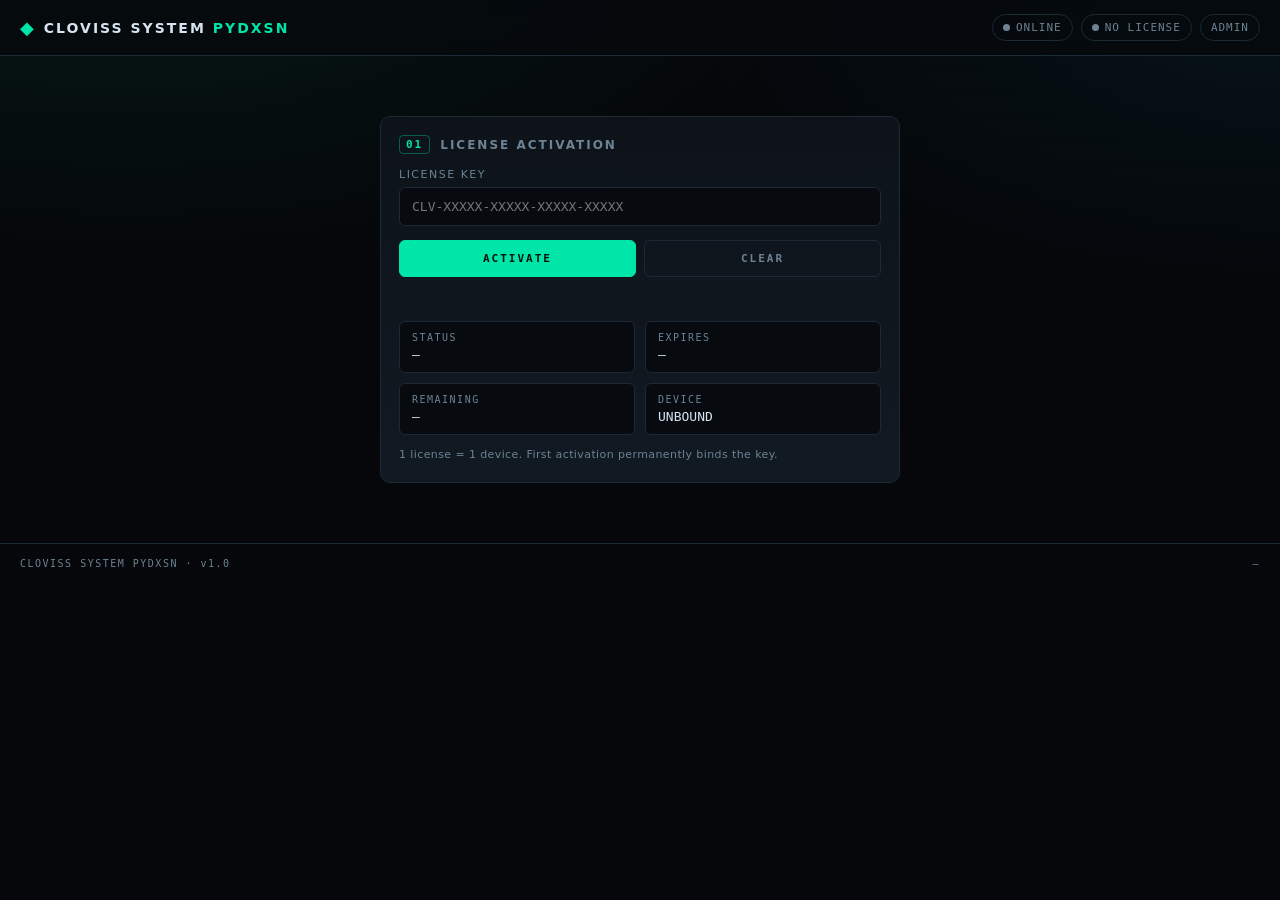
<file: frontend/index.html>
<!DOCTYPE html>
<html lang="en">
<head>
<meta charset="UTF-8" />
<meta name="viewport" content="width=device-width, initial-scale=1, viewport-fit=cover" />
<title>CLOVISS SYSTEM PYDXSN</title>
<link rel="stylesheet" href="style.css" />
<style>
  /* ===== КІЛТ ЖАЗБАЙЫНША ҚАЛҒАНЫ КӨРІНБЕЙДІ ===== */
  body.locked #searchPanel,
  body.locked #outputPanel {
    display: none !important;
  }
  body.locked .grid {
    grid-template-columns: 1fr;
    max-width: 560px;
    margin: 40px auto;
  }
  body:not(.locked) #licensePanel {
    display: none;
  }
  body:not(.locked) #btnReset {
    display: inline-flex !important;
  }
  .license-msg {
    margin-top: 12px;
    font-family: var(--mono);
    font-size: 11px;
    letter-spacing: .5px;
    min-height: 16px;
  }
  .license-msg.ok { color: var(--accent); }
  .license-msg.err { color: var(--danger); }
</style>
</head>
<body class="locked">
<div class="scanline"></div>

<header class="topbar">
  <div class="brand">
    <span class="glyph">◆</span>
    <h1>CLOVISS SYSTEM <span class="accent">PYDXSN</span></h1>
  </div>
  <div class="status-cluster">
    <span class="pill" id="sysStatus"><span class="dot"></span> ONLINE</span>
    <span class="pill" id="licStatusPill"><span class="dot"></span> NO LICENSE</span>
    <button class="pill link" id="btnReset" style="display:none; cursor:pointer; background:transparent; font-family:var(--mono);">SIGN OUT</button>
    <a class="pill link" href="admin.html">ADMIN</a>
  </div>
</header>

<main class="grid">

  <!-- LICENSE PANEL -->
  <section class="panel" id="licensePanel">
    <h2><span class="num">01</span> LICENSE ACTIVATION</h2>

    <label for="licKey">License Key</label>
    <input id="licKey" type="text" placeholder="CLV-XXXXX-XXXXX-XXXXX-XXXXX" autocomplete="off" spellcheck="false" />

    <div class="btnrow">
      <button id="btnActivate" class="btn primary">ACTIVATE</button>
      <button id="btnClearLic" class="btn ghost">CLEAR</button>
    </div>

    <div class="license-msg" id="licMsg"></div>

    <div class="stats">
      <div class="stat"><span class="k">STATUS</span><span class="v" id="licState">—</span></div>
      <div class="stat"><span class="k">EXPIRES</span><span class="v" id="licExpires">—</span></div>
      <div class="stat"><span class="k">REMAINING</span><span class="v" id="licRemaining">—</span></div>
      <div class="stat"><span class="k">DEVICE</span><span class="v" id="devState">UNBOUND</span></div>
    </div>

    <p class="hint">1 license = 1 device. First activation permanently binds the key.</p>
  </section>

  <!-- SEARCH PANEL -->
  <section class="panel" id="searchPanel">
    <h2><span class="num">02</span> SEARCH</h2>

    <label for="searchType">Search Type</label>
    <select id="searchType">
      <option value="number">NUMBER — phone number lookup</option>
      <option value="vks">VKS — VK lookup</option>
      <option value="sherlock">SHERLOCK — Telegram / username</option>
    </select>

    <label for="query">Query =</label>
    <input id="query" type="text" placeholder="e.g. 77001234567" autocomplete="off" spellcheck="false" />

    <label for="page">Page</label>
    <input id="page" type="number" min="1" value="1" />

    <div class="btnrow">
      <button id="btnSearch" class="btn primary">SEARCH</button>
      <button id="btnClearSearch" class="btn ghost">CLEAR</button>
    </div>

    <div class="btnrow small">
      <button id="btnMe" class="btn ghost wide">ACCOUNT / KEY INFO</button>
    </div>
  </section>

  <!-- OUTPUT PANEL -->
  <section class="panel terminal-panel" id="outputPanel">
    <h2>
      <span class="num">03</span> OUTPUT
      <span class="term-actions">
        <button class="mini" id="btnCopy">COPY</button>
        <button class="mini" id="btnClearOut">CLEAR</button>
      </span>
    </h2>

    <div class="terminal" id="terminal">
      <div class="term-line muted">[cloviss] ready.</div>
    </div>

    <div class="progress" id="progress"><div class="bar"></div></div>
  </section>

</main>

<footer class="foot">
  <span>CLOVISS SYSTEM PYDXSN · v1.0</span>
  <span id="buildInfo">—</span>
</footer>

<script>
(function(){
  const API_BASE_URL = "https://eraskye-dox.onrender.com";
  const LS_KEY  = 'cloviss_active_key';
  const LS_DATA = 'cloviss_lic_data';
  const DEVICE_KEY = 'cloviss_device_id';

  const $ = (id) => document.getElementById(id);

  function getDeviceId() {
    let id = localStorage.getItem(DEVICE_KEY);
    if (!id) {
      id = (crypto.randomUUID && crypto.randomUUID()) ||
           ("dev-" + Date.now() + "-" + Math.random().toString(36).slice(2, 10));
      localStorage.setItem(DEVICE_KEY, id);
    }
    return id;
  }

  function setMsg(text, type){
    const el = $('licMsg');
    if(!el) return;
    el.textContent = text || '';
    el.className = 'license-msg' + (type ? ' ' + type : '');
  }

  function unlock(data){
    document.body.classList.remove('locked');
    const pill = $('licStatusPill');
    if(pill){ pill.className = 'pill ok'; pill.innerHTML = '<span class="dot"></span> LICENSED'; }
    const ls = $('licState'); if(ls){ ls.textContent = 'ACTIVE'; ls.className = 'v ok'; }
    const ds = $('devState'); if(ds){ ds.textContent = 'BOUND';  ds.className = 'v ok'; }
    if(data){
      if(data.expires_at) $('licExpires').textContent = data.expires_at.replace('T',' ').replace('+00:00',' UTC');
      if(typeof data.remaining_seconds === 'number') $('licRemaining').textContent = fmtDur(data.remaining_seconds);
    }
    const btnReset = $('btnReset'); if(btnReset) btnReset.style.display = 'inline-flex';
  }

  function lock(){
    document.body.classList.add('locked');
    const pill = $('licStatusPill');
    if(pill){ pill.className = 'pill err'; pill.innerHTML = '<span class="dot"></span> NO LICENSE'; }
    const btnReset = $('btnReset'); if(btnReset) btnReset.style.display = 'none';
  }

  function isValidFormat(key){
    return /^CLV-[A-Z0-9]{5}-[A-Z0-9]{5}-[A-Z0-9]{5}-[A-Z0-9]{5}$/i.test(key.trim());
  }

  function fmtDur(sec){
    if(sec == null || sec < 0) return '—';
    const d = Math.floor(sec/86400), h = Math.floor((sec%86400)/3600);
    const m = Math.floor((sec%3600)/60), s Math.floor(sec%60);
    if(d>0) return d+'d '+h+'h '+m+'m';
    if(h>0) return h+'h '+m+'m '+s+'s';
    if(m>0) return m+'m '+s+'s';
    return s+'s';
  }

  // ---- Terminal helpers ----
  function term(line, cls){
    const t = $('terminal');
    if(!t) return;
    const d = document.createElement('div');
    d.className = 'term-line' + (cls ? ' ' + cls : '');
    d.textContent = line;
    t.appendChild(d);
    t.scrollTop = t.scrollHeight;
  }

  // ---- Start: check saved license ----
  const saved = localStorage.getItem(LS_KEY);
  if(saved){
    try { unlock(JSON.parse(localStorage.getItem(LS_DATA) || 'null')); } catch(e){ unlock(null); }
    // Optionally re-verify with server
    checkLicense(true);
  } else {
    lock();
  }

  // ---- ACTIVATE ----
  const btnActivate = $('btnActivate');
  if(btnActivate){
    btnActivate.addEventListener('click', async () => {
      const key = ($('licKey').value || '').trim().toUpperCase();
      if(!key){ setMsg('Кілтті енгізіңіз', 'err'); return; }
      if(!isValidFormat(key)){ setMsg('Қате формат. Мысалы: CLV-AAAAA-BBBBB-CCCCC-DDDDD', 'err'); return; }

      setMsg('Тексеру жүріп жатыр...', '');
      btnActivate.disabled = true;

      try {
        const res = await fetch(API_BASE_URL + '/api/license/check', {
          method: 'POST',
          headers: {'Content-Type': 'application/json'},
          body: JSON.stringify({ key, device_id: getDeviceId() })
        });
        const json = await res.json();
        btnActivate.disabled = false;

        if(res.ok && json.ok){
          localStorage.setItem-check(LS_KEY, key);
          localStorage.setItem(LS_DATA, JSON.stringify(json));
          setMsg('Кілт қабылданды ✓', 'ok');
          setTimeout(() => unlock(json), 400);
        } else {
          setMsg(json.error || json.status || 'Кілт жарамсыз', 'err');
        }
      } catch(e){
        btnActivate.disabled = false;
        setMsg('Желі қатесі: ' + e.message, 'err');
      }
    });
  }

  // ---- Re saved license ----
  async function checkLicense(silent){
    const key = (localStorage.getItem(LS_KEY) || '').trim();
    if(!key) return false;
    try {
      const res = await fetch(API_BASE_URL + '/api/license/check', {
        method: 'POST',
        headers: {'Content-Type': 'application/json'},
        body: JSON.stringify({ key, device_id: getDeviceId() })
      });
      const json = await res.json();
      if(json.ok){
        localStorage.setItem(LS_DATA, JSON.stringify(json));
        unlock(json);
        return true;
      } else {
        if(!silent) setMsg(json.error || 'Кілт жарамсыз', 'err');
        return false;
      }
    } catch(e){ return false; }
  }

  // ---- CLEAR ----
  const btnClearLic = $('btnClearLic');
  if(btnClearLic){
    btnClearLic.addEventListener('click', () => {
      $('licKey').value = '';
      setMsg('');
    });
  }

  // ---- SIGN OUT ----
  const btnReset = $('btnReset');
  if(btnReset){
    btnReset.addEventListener('click', () => {
      localStorage.removeItem(LS_KEY);
      localStorage.removeItem(LS_DATA);
      location.reload();
    });
  }

  // ---- SEARCH ----
  const btnSearch = $('btnSearch');
  if(btnSearch){
    btnSearch.addEventListener('click', async () => {
      const key = (localStorage.getItem(LS_KEY) || '').trim();
      if(!key){ term('[!] Алдымен кілтті енгізіңіз', 'err'); return; }

      const type = $('searchType').value;
      const q = ($('query').value || '').trim();
      const page = parseInt($('page').value || '1', 10);
      if(!q){ term('[!] Сұраныс енгізіңіз', 'err'); return; }

      term('> ' + type.toUpperCase() + ' :: ' + q, 'info');
      term('[*] Сұраныс жіберілуде...', 'muted');
      btnSearch.disabled = true;

      try {
        const res = await fetch(API_BASE_URL + '/api/search', {
          method: 'POST',
          headers: {'Content-Type': 'application/json'},
          body: JSON.stringify({ key, device_id: getDeviceId(), type, query: q, page })
        });
        const json = await res.json();
        btnSearch.disabled = false;

        if(res.ok && json.ok){
          term('[+] Нәтиже алынды', 'ok');
          term(typeof json.data === 'string' ? json.data : JSON.stringify(json.data, null, 2));
        } else {
          term('[!] ' + (json.error || ('HTTP ' + res.status)), 'err');
          if(json.detail) term(JSON.stringify(json.detail, null, 2));
        }
      } catch(e){
        btnSearch.disabled = false;
        term('[!] Желі қатесі: ' + e.message, 'err');
      }
    });
  }

  const btnClearSearch = $('btnClearSearch');
  if(btnClearSearch){
    btnClearSearch.addEventListener('click', () => {
      $('query').value = '';
      $('page').value = '1';
    });
  }

  // ---- ACCOUNT / ME ----
  const btnMe = $('btnMe');
  if(btnMe){
    btnMe.addEventListener('click', async () => {
      const key = (localStorage.getItem(LS_KEY) || '').trim();
      if(!key){ term('[!] Алдымен кілтті енгізіңіз', 'err'); return; }
      term('[*] Аккаунт ақпараты сұралуда...', 'muted');
      try {
        const res = await fetch(API_BASE_URL + '/api/account/me', {
          method: 'POST',
          headers: {'Content-Type': 'application/json'},
          body: JSON.stringify({ key, device_id: getDeviceId() })
        });
        const json = await res.json();
        if(res.ok && json.ok){
          term('[+] Аккаунт:', 'ok');
          term(typeof json.data === 'string' ? json.data : JSON.stringify(json.data, null, 2));
        } else {
          term('[!] ' + (json.error || ('HTTP ' + res.status)), 'err');
        }
      } catch(e){
        term('[!] Желі қатесі: ' + e.message, 'err');
      }
    });
  }

  // ---- Terminal actions ----
  const btnClearOut = $('btnClearOut');
  if(btnClearOut){
    btnClearOut.addEventListener('click', () => {
      const t = $('terminal');
      if(t){ t.innerHTML = '<div class="term-line muted">[cloviss] ready.</div>'; }
    });
  }

  const btnCopy = $('btnCopy');
  if(btnCopy){
    btnCopy.addEventListener('click', () => {
      const t = $('terminal');
      if(!t) return;
      navigator.clipboard.writeText(t.innerText).catch(()=>{});
    });
  }

  // ---- Health check ----
  (async () => {
    try {
      const r = await fetch(API_BASE_URL + '/api/health');
      const h = await r.json();
      const s = $('sysStatus');
      if(s){ s.className = 'pill ok'; s.innerHTML = '<span class="dot"></span> ONLINE'; }
      const bi = $('buildInfo');
      if(bi){ bi.textContent = h.api_configured ? 'API CONFIGURED' : 'API KEY MISSING'; }
    } catch {
      const s = $('sysStatus');
      if(s){ s.className = 'pill err'; s.innerHTML = '<span class="dot"></span> OFFLINE'; }
    }
  })();

})();
</script>
</body>
</html>
</file>
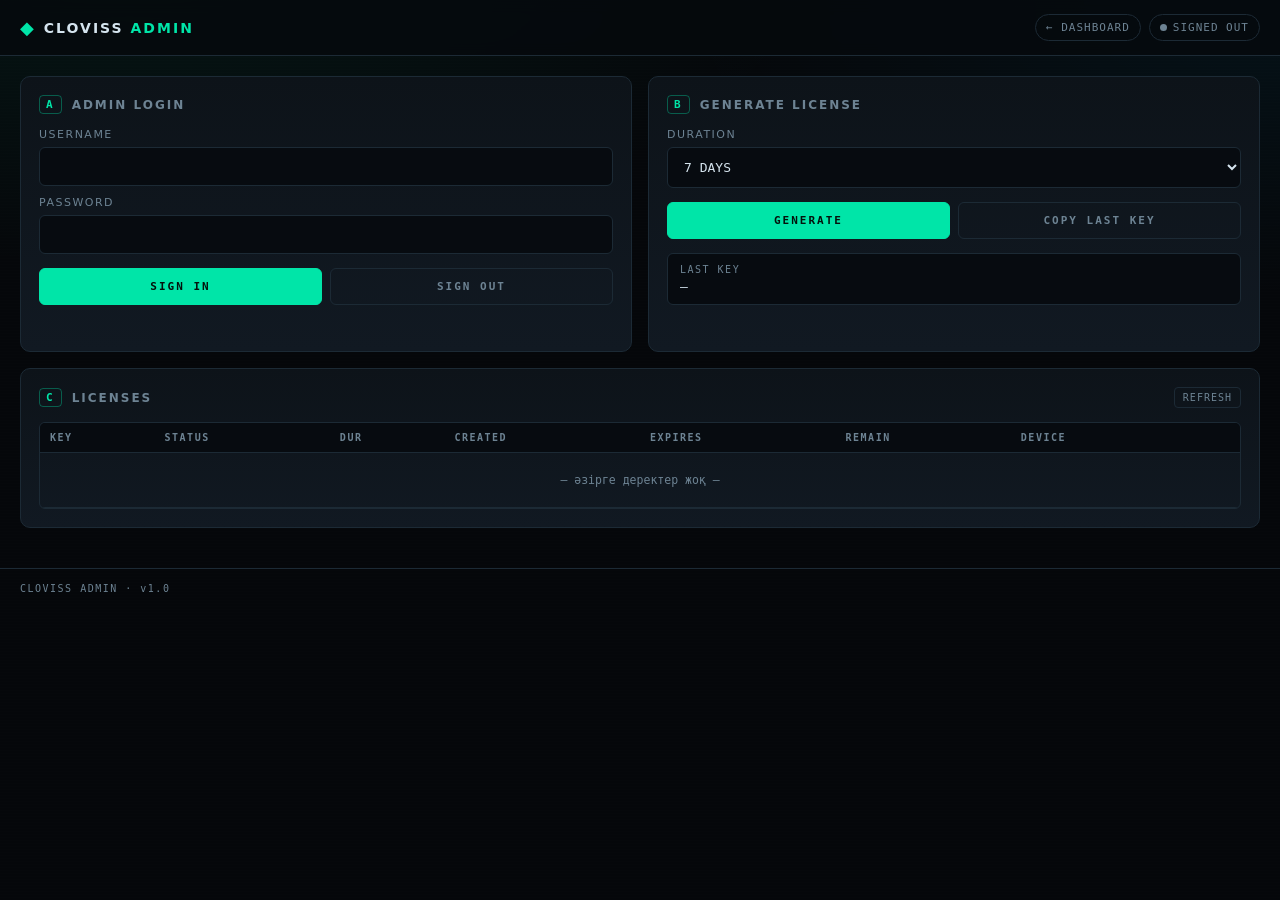
<file: frontend/admin.html>
<!DOCTYPE html>
<html lang="en">
<head>
<meta charset="UTF-8" />
<meta name="viewport" content="width=device-width, initial-scale=1, viewport-fit=cover" />
<title>CLOVISS · ADMIN</title>
<link rel="stylesheet" href="style.css" />
</head>
<body>
<div class="scanline"></div>

<header class="topbar">
  <div class="brand">
    <span class="glyph">◆</span>
    <h1>CLOVISS <span class="accent">ADMIN</span></h1>
  </div>
  <div class="status-cluster">
    <a class="pill link" href="index.html">← DASHBOARD</a>
    <span class="pill" id="adminState"><span class="dot"></span> SIGNED OUT</span>
  </div>
</header>

<main class="grid">

  <section class="panel" id="loginPanel">
    <h2><span class="num">A</span> ADMIN LOGIN</h2>
    <label for="au">Username</label>
    <input id="au" type="text" autocomplete="username" />
    <label for="ap">Password</label>
    <input id="ap" type="password" autocomplete="current-password" />
    <div class="btnrow">
      <button id="btnLogin" class="btn primary">SIGN IN</button>
      <button id="btnLogout" class="btn ghost">SIGN OUT</button>
    </div>
    <div class="license-msg" id="adminMsg"></div>
  </section>

  <section class="panel">
    <h2><span class="num">B</span> GENERATE LICENSE</h2>
    <label for="duration">Duration</label>
    <select id="duration">
      <option value="1">1 DAY</option>
      <option value="3">3 DAYS</option>
      <option value="7" selected>7 DAYS</option>
      <option value="30">30 DAYS</option>
    </select>
    <div class="btnrow">
      <button id="btnGen" class="btn primary">GENERATE</button>
      <button id="btnCopyKey" class="btn ghost">COPY LAST KEY</button>
    </div>
    <div class="stat big"><span class="k">LAST KEY</span><span class="v" id="lastKey">—</span></div>
  </section>

  <section class="panel span-2">
    <h2>
      <span class="num">C</span> LICENSES
      <span class="term-actions"><button class="mini" id="btnRefresh">REFRESH</button></span>
    </h2>
    <div class="table-wrap">
      <table class="tbl" id="licTable">
        <thead>
          <tr>
            <th>KEY</th><th>STATUS</th><th>DUR</th><th>CREATED</th>
            <th>EXPIRES</th><th>REMAIN</th><th>DEVICE</th><th></th>
          </tr>
        </thead>
        <tbody id="licTbody">
          <tr><td colspan="8" style="text-align:center;color:var(--muted);padding:20px;">— әзірге деректер жоқ —</td></tr>
        </tbody>
      </table>
    </div>
  </section>

</main>

<footer class="foot"><span>CLOVISS ADMIN · v1.0</span></footer>

<script>
(function(){
  const $ = (id) => document.getElementById(id);
  const BACKEND = ''; // Кейінірек Render сілтемесін қоямыз

  function setMsg(text, type){
    const el = $('adminMsg');
    if(!el) return;
    el.textContent = text || '';
    el.className = 'license-msg' + (type ? ' ' + type : '');
  }

  // ===== LOGIN =====
  const btnLogin = $('btnLogin');
  if(btnLogin){
    btnLogin.addEventListener('click', async () => {
      const u = ($('au').value || '').trim();
      const p = ($('ap').value || '').trim();
      if(!u || !p){ setMsg('Логин мен құпиясөзді енгізіңіз', 'err'); return; }

      setMsg('Кіру...', '');
      btnLogin.disabled = true;
      await new Promise(r => setTimeout(r, 500));
      btnLogin.disabled = false;

      const pill = $('adminState');
      pill.className = 'pill ok';
      pill.innerHTML = '<span class="dot"></span> SIGNED IN';
      setMsg('Сәтті кірдіңіз ✓', 'ok');
    });
  }

  // ===== LOGOUT =====
  const btnLogout = $('btnLogout');
  if(btnLogout){
    btnLogout.addEventListener('click', () => {
      $('au').value = '';
      $('ap').value = '';
      const pill = $('adminState');
      pill.className = 'pill';
      pill.innerHTML = '<span class="dot"></span> SIGNED OUT';
      setMsg('Шықтыңыз', '');
    });
  }

  // ===== GENERATE =====
  const btnGen = $('btnGen');
  if(btnGen){
    btnGen.addEventListener('click', async () => {
      const dur = $('duration').value;
      btnGen.disabled = true;

      function rnd(len){
        const chars = 'ABCDEFGHJKLMNPQRSTUVWXYZ23456789';
        let s = '';
        for(let i=0;i<len;i++) s += chars[Math.floor(Math.random()*chars.length)];
        return s;
      }
      const key = `CLV-${rnd(5)}-${rnd(5)}-${rnd(5)}-${rnd(5)}`;

      await new Promise(r => setTimeout(r, 500));
      $('lastKey').textContent = key;
      $('lastKey').className = 'v ok';
      btnGen.disabled = false;

      // Кестеге қосу
      const tbody = $('licTbody');
      if(tbody.querySelector('td[colspan]')) tbody.innerHTML = '';
      const tr = document.createElement('tr');
      const now = new Date().toISOString().slice(0,10);
      tr.innerHTML = `
        <td>${key}</td>
        <td class="s-unused">UNUSED</td>
        <td>${dur}d</td>
        <td>${now}</td>
        <td>—</td>
        <td>—</td>
        <td>—</td>
        <td class="act"><button class="danger" onclick="this.closest('tr').remove()">DEL</button></td>
      `;
      tbody.prepend(tr);
    });
  }

  // ===== COPY LAST KEY =====
  const btnCopyKey = $('btnCopyKey');
  if(btnCopyKey){
    btnCopyKey.addEventListener('click', () => {
      const k = $('lastKey').textContent;
      if(k && k !== '—') navigator.clipboard.writeText(k).catch(()=>{});
    });
  }

  // ===== REFRESH =====
  const btnRefresh = $('btnRefresh');
  if(btnRefresh){
    btnRefresh.addEventListener('click', () => {
      setMsg('Жаңартылды', 'ok');
      setTimeout(() => setMsg(''), 1500);
    });
  }
})();
</script>
</body>
</html>
</file>
<file: frontend/style.css>
:root{
  --bg:#05070a;
  --bg-2:#0a0f14;
  --panel:#0d1319;
  --panel-2:#111922;
  --border:#1c2a35;
  --text:#d5e4ee;
  --muted:#6d8393;
  --accent:#00e5a8;
  --accent-2:#00c2ff;
  --danger:#ff4d6a;
  --warn:#ffb547;
  --radius:10px;
  --mono: "JetBrains Mono", "Fira Code", ui-monospace, Menlo, Consolas, monospace;
  --sans: "Inter", system-ui, -apple-system, "Segoe UI", Roboto, sans-serif;
}

*{box-sizing:border-box}
html,body{margin:0;padding:0;background:var(--bg);color:var(--text);font-family:var(--sans);min-height:100%}
body{
  background:
    radial-gradient(1200px 600px at 10% -10%, rgba(0,229,168,.08), transparent 60%),
    radial-gradient(1000px 500px at 100% 0%, rgba(0,194,255,.06), transparent 60%),
    var(--bg);
  background-attachment: fixed;
}

.scanline{
  position:fixed;inset:0;pointer-events:none;z-index:1;
  background:repeating-linear-gradient(180deg, rgba(255,255,255,.015) 0 1px, transparent 1px 3px);
  mix-blend-mode: overlay;
}

a{color:inherit;text-decoration:none}

.topbar{
  position:sticky;top:0;z-index:5;
  display:flex;justify-content:space-between;align-items:center;
  padding:14px 20px;gap:10px;
  border-bottom:1px solid var(--border);
  background:rgba(6,10,14,.85);
  backdrop-filter: blur(8px);
}
.brand{display:flex;align-items:center;gap:10px;min-width:0}
.brand .glyph{color:var(--accent);font-size:18px}
.brand h1{font-size:14px;letter-spacing:2px;margin:0;font-weight:600;white-space:nowrap;overflow:hidden;text-overflow:ellipsis}
.accent{color:var(--accent)}

.status-cluster{display:flex;gap:8px;flex-wrap:wrap;justify-content:flex-end}
.pill{
  font-family:var(--mono);font-size:11px;letter-spacing:1px;
  border:1px solid var(--border);border-radius:999px;
  padding:6px 10px;color:var(--muted);
  display:inline-flex;align-items:center;gap:6px;
  background:transparent;cursor:pointer;
}
.pill.link:hover{border-color:var(--accent);color:var(--accent)}
.dot{width:7px;height:7px;border-radius:50%;background:var(--muted)}
.pill.ok .dot{background:var(--accent);box-shadow:0 0 8px var(--accent)}
.pill.err .dot{background:var(--danger);box-shadow:0 0 8px var(--danger)}
.pill.warn .dot{background:var(--warn);box-shadow:0 0 8px var(--warn)}
.pill.ok{color:var(--accent);border-color:rgba(0,229,168,.35)}
.pill.err{color:var(--danger);border-color:rgba(255,77,106,.35)}
.pill.warn{color:var(--warn);border-color:rgba(255,181,71,.35)}

.grid{
  display:grid;grid-template-columns:repeat(2,minmax(0,1fr));
  gap:16px;padding:20px;max-width:1300px;margin:0 auto;position:relative;z-index:2;
}
.span-2{grid-column:span 2}
@media (max-width: 900px){
  .grid{grid-template-columns:1fr;padding:14px}
  .span-2{grid-column:auto}
}

.panel{
  background:linear-gradient(180deg,var(--panel) 0%,var(--panel-2) 100%);
  border:1px solid var(--border);border-radius:var(--radius);
  padding:18px;position:relative;overflow:hidden;
  animation: fadein .4s ease both;
}
@keyframes fadein{from{opacity:0;transform:translateY(6px)}to{opacity:1;transform:none}}

.panel h2{
  font-size:12px;letter-spacing:2px;text-transform:uppercase;
  color:var(--muted);margin:0 0 14px;font-weight:600;
  display:flex;align-items:center;gap:10px;
}
.panel h2 .num{
  color:var(--accent);font-family:var(--mono);font-size:11px;
  border:1px solid rgba(0,229,168,.35);padding:2px 6px;border-radius:4px;
}
.term-actions{margin-left:auto;display:flex;gap:6px}
.mini{
  font-family:var(--mono);font-size:10px;letter-spacing:1px;
  border:1px solid var(--border);background:transparent;color:var(--muted);
  border-radius:4px;padding:4px 8px;cursor:pointer;
}
.mini:hover{border-color:var(--accent);color:var(--accent)}

label{
  display:block;font-size:11px;letter-spacing:1.5px;color:var(--muted);
  text-transform:uppercase;margin:10px 0 6px;
}
input,select{
  width:100%;padding:11px 12px;border-radius:6px;
  background:#070b10;color:var(--text);
  border:1px solid var(--border);outline:none;
  font-family:var(--mono);font-size:13px;
  transition:border-color .15s, box-shadow .15s;
}
input:focus,select:focus{border-color:var(--accent);box-shadow:0 0 0 2px rgba(0,229,168,.12)}
select{cursor:pointer}
input[type=number]{-moz-appearance:textfield}

.btnrow{display:flex;gap:8px;margin-top:14px}
.btnrow.small{margin-top:8px}
.btn{
  flex:1;padding:11px 14px;border-radius:6px;cursor:pointer;
  font-family:var(--mono);font-size:11px;letter-spacing:2px;font-weight:600;
  border:1px solid transparent;transition:all .15s ease;
}
.btn.primary{background:var(--accent);color:#04120c;border-color:var(--accent)}
.btn.primary:hover{box-shadow:0 0 0 3px rgba(0,229,168,.18)}
.btn.primary:disabled{opacity:.45;cursor:not-allowed;box-shadow:none}
.btn.ghost{background:transparent;color:var(--muted);border-color:var(--border)}
.btn.ghost:hover{color:var(--accent);border-color:var(--accent)}
.btn.wide{flex:1}

.stats{
  display:grid;grid-template-columns:repeat(2,minmax(0,1fr));
  gap:10px;margin-top:16px;
}
.stat{
  background:#070b10;border:1px solid var(--border);border-radius:6px;
  padding:10px 12px;display:flex;flex-direction:column;gap:4px;
}
.stat.big{margin-top:14px}
.stat .k{font-family:var(--mono);font-size:10px;letter-spacing:1.5px;color:var(--muted)}
.stat .v{font-family:var(--mono);font-size:13px;color:var(--text);word-break:break-all}
.stat .v.ok{color:var(--accent)}
.stat .v.err{color:var(--danger)}
.stat .v.warn{color:var(--warn)}

.hint{margin:12px 0 0;font-size:11px;color:var(--muted);letter-spacing:.4px;line-height:1.5}

.terminal-panel{display:flex;flex-direction:column}
.terminal{
  flex:1;min-height:260px;max-height:520px;overflow:auto;
  background:#04070a;border:1px solid var(--border);border-radius:6px;
  padding:12px 14px;
  font-family:var(--mono);font-size:12.5px;line-height:1.55;
  white-space:pre-wrap;word-break:break-word;
  box-shadow: inset 0 0 30px rgba(0,229,168,.04);
}
.term-line{margin:2px 0}
.term-line.muted{color:var(--muted)}
.term-line.ok{color:var(--accent)}
.term-line.err{color:var(--danger)}
.term-line.warn{color:var(--warn)}
.term-line.info{color:var(--accent-2)}
.term-line .k{color:var(--muted)}

.progress{margin-top:10px;height:3px;background:#070b10;border-radius:2px;overflow:hidden;display:none}
.progress.on{display:block}
.progress .bar{height:100%;width:30%;background:linear-gradient(90deg,var(--accent),var(--accent-2));animation:slide 1.2s linear infinite}
@keyframes slide{0%{transform:translateX(-100%)}100%{transform:translateX(400%)}}

.foot{
  display:flex;justify-content:space-between;
  padding:14px 20px;font-family:var(--mono);font-size:10px;letter-spacing:1.5px;
  color:var(--muted);border-top:1px solid var(--border);margin-top:20px;
  position:relative;z-index:2;
}

/* table */
.table-wrap{overflow:auto;border:1px solid var(--border);border-radius:6px;max-height:60vh}
.tbl{width:100%;border-collapse:collapse;font-family:var(--mono);font-size:11.5px}
.tbl th,.tbl td{padding:9px 10px;text-align:left;border-bottom:1px solid var(--border);white-space:nowrap}
.tbl th{color:var(--muted);letter-spacing:1.5px;font-size:10px;text-transform:uppercase;background:#070b10;position:sticky;top:0}
.tbl tr:hover td{background:#0b131a}
.tbl .s-active{color:var(--accent)}
.tbl .s-unused{color:var(--accent-2)}
.tbl .s-expired,.tbl .s-revoked{color:var(--danger)}
.tbl .act{display:flex;gap:6px}
.tbl button{font-family:var(--mono);font-size:10px;padding:4px 8px;border-radius:4px;cursor:pointer;border:1px solid var(--border);background:transparent;color:var(--muted)}
.tbl button:hover{border-color:var(--accent);color:var(--accent)}
.tbl button.danger:hover{border-color:var(--danger);color:var(--danger)}

/* ===== LICENSE MSG (index + admin) ===== */
.license-msg {
  margin-top: 12px;
  font-family: var(--mono);
  font-size: 11px;
  letter-spacing: .5px;
  min-height: 16px;
}
.license-msg.ok { color: var(--accent); }
.license-msg.err { color: var(--danger); }
</file>
